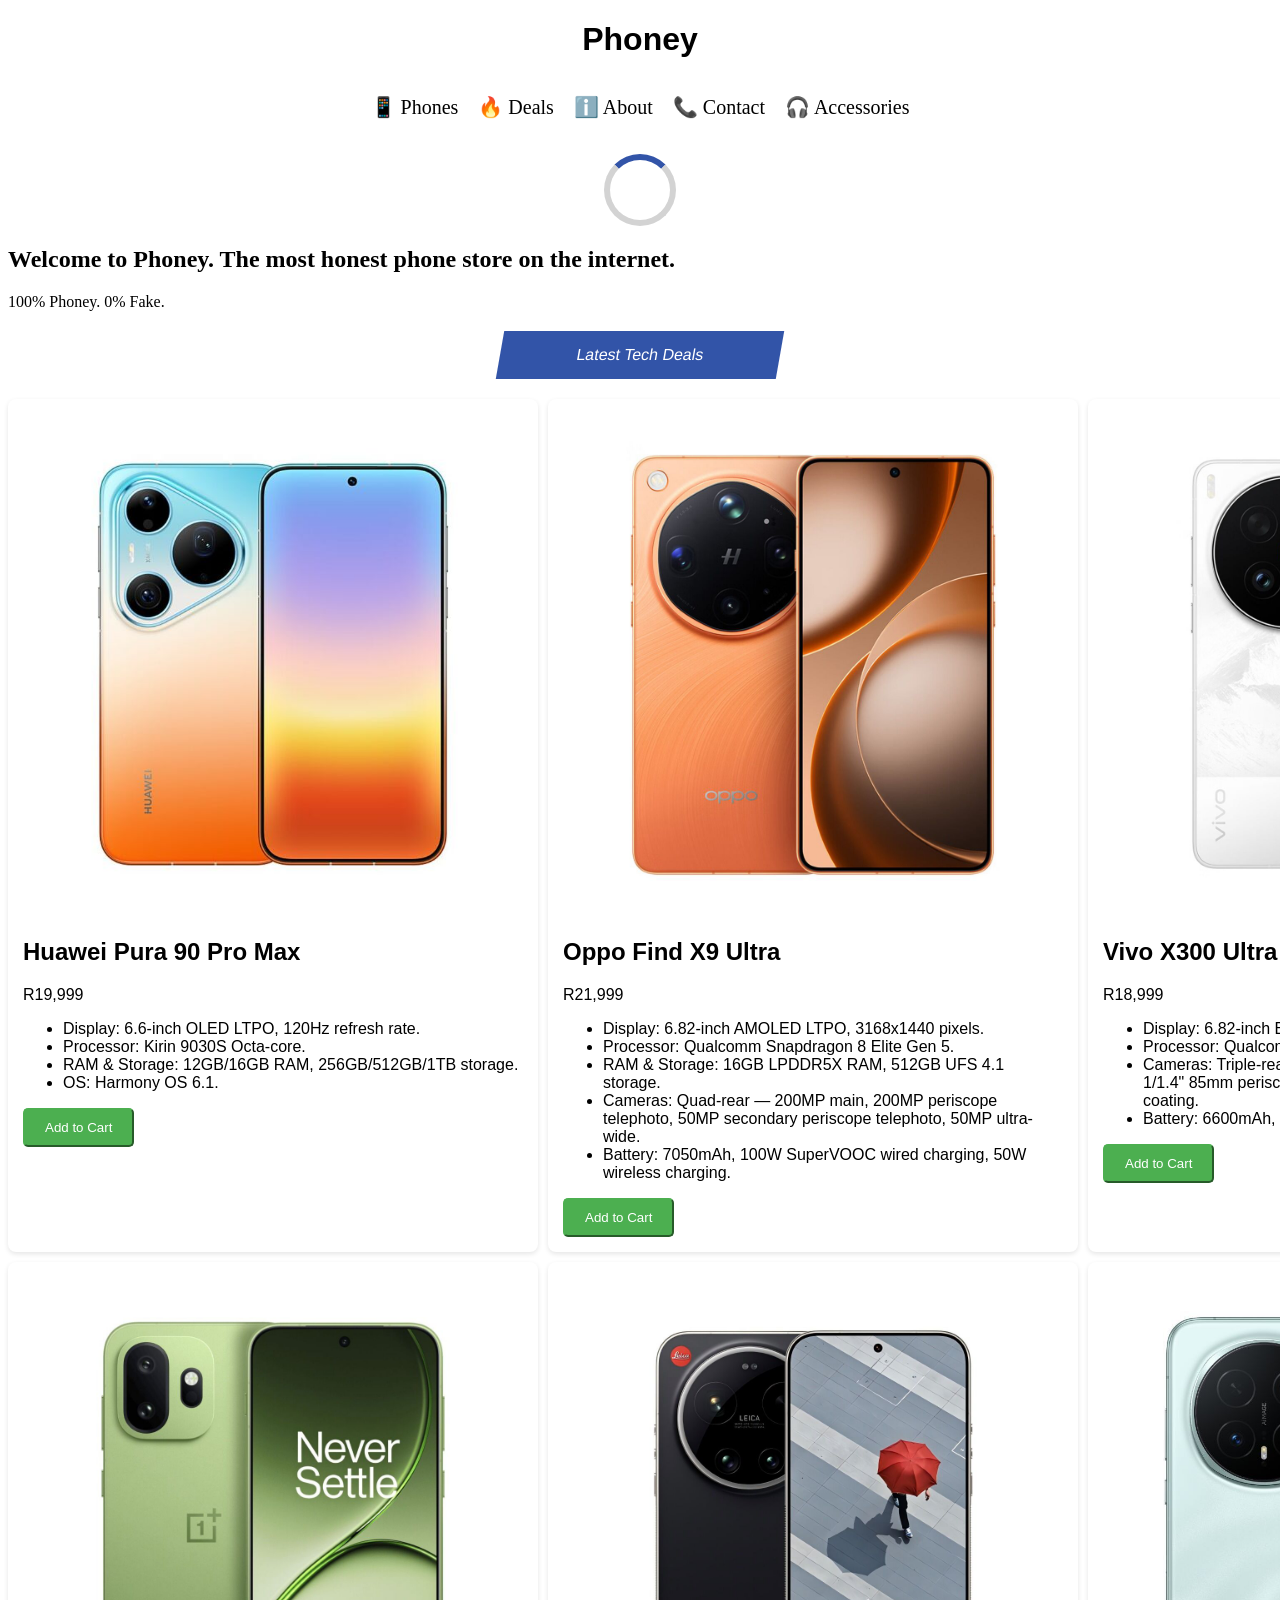
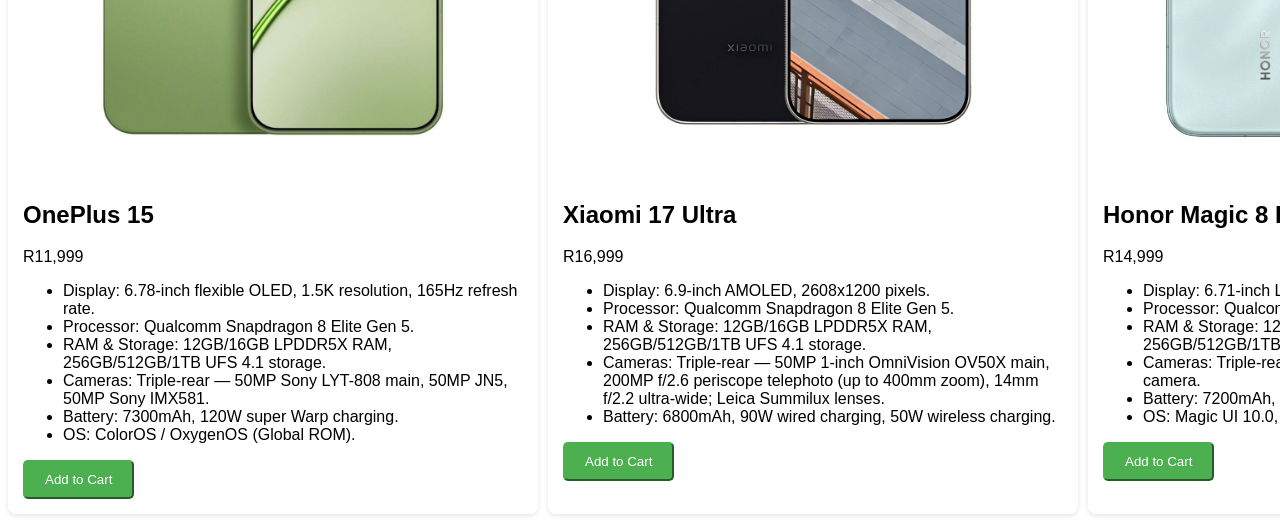
<file: index.html>
<!DOCTYPE html>
<html lang="en">
<head>
    <meta charset="UTF-8">
    <meta name="viewport" content="width=device-width, initial-scale=1.0">
    <link rel="stylesheet" href="style.css">
    <title>Phoney</title>
</head>
<body>
    <header>
        <h1>Phoney</h1>
    </header>

     <nav>
         <a href="#">📱 Phones</a>
         <a href="#">🔥 Deals</a>
         <a href="#">ℹ️ About</a>
         <a href="#">📞 Contact</a>
         <a href="#">🎧 Accessories</a>
    </nav>

<div class="loader-container">
    <div class="loader"></div>
</div>

    <section class="hero">
        <h2>Welcome to Phoney. The most honest phone store on the internet.</h2>
        <p>100% Phoney. 0% Fake.</p>
    </section>

<div class="skew-banner">
    Latest Tech Deals
</div>
    
    <main>
        <div class="card">
            <img src="Huawei Pura 90 Pro Max.jpg" width="500" height="500" alt="Huawei Pura 90 Pro Max">
            <h2>Huawei Pura 90 Pro Max</h2>
            <p>R19,999</p>
            <ul>
                <li>Display: 6.6-inch OLED LTPO, 120Hz refresh rate.</li>
                <li>Processor: Kirin 9030S Octa-core.</li>
                <li>RAM & Storage: 12GB/16GB RAM, 256GB/512GB/1TB storage.</li>
                <li>OS: Harmony OS 6.1.</li>
            </ul>
            <button>Add to Cart</button>
        </div>
        <div class="card">
            <img src="Oppo Find X9 Ultra.jpg" width="500" height="500" alt="Oppo Find X9 Ultra">
            <h2>Oppo Find X9 Ultra</h2>
            <p>R21,999</p>
            <ul>
                <li>Display: 6.82-inch AMOLED LTPO, 3168x1440 pixels.</li>
                <li>Processor: Qualcomm Snapdragon 8 Elite Gen 5.</li>
                <li>RAM & Storage: 16GB LPDDR5X RAM, 512GB UFS 4.1 storage.</li>
                <li>Cameras: Quad-rear — 200MP main, 200MP periscope telephoto, 50MP secondary periscope telephoto, 50MP ultra-wide.</li>
                <li>Battery: 7050mAh, 100W SuperVOOC wired charging, 50W wireless charging.</li>
            </ul>
            <button>Add to Cart</button>
        </div>
        <div class="card">
            <img src="Vivo X300 Ultra.jpg" width="500" height="500" alt="Vivo X300 Ultra">
            <h2>Vivo X300 Ultra</h2>
            <p>R18,999</p>
            <ul>
                <li>Display: 6.82-inch BOE Q10+ AMOLED, 3168x1440 pixels.</li>
                <li>Processor: Qualcomm Snapdragon 8 Elite Gen 5.</li>
                <li>Cameras: Triple-rear — 200MP Sony YT-901 main, 200MP 1/1.4" 85mm periscope telephoto, 50MP ultra-wide; Zeiss T* coating.</li>
                <li>Battery: 6600mAh, 100W fast charging.</li>
            </ul>
            <button>Add to Cart</button>
        </div>
        <div class="card">
            <img src="OnePlus 15.jpg" width="500" height="500" alt="OnePlus 15">
            <h2>OnePlus 15</h2>
            <p>R11,999</p>
            <ul>
               <li>Display: 6.78-inch flexible OLED, 1.5K resolution, 165Hz refresh rate.</li>
               <li>Processor: Qualcomm Snapdragon 8 Elite Gen 5.</li>
               <li>RAM & Storage: 12GB/16GB LPDDR5X RAM, 256GB/512GB/1TB UFS 4.1 storage.</li>
               <li>Cameras: Triple-rear — 50MP Sony LYT-808 main, 50MP JN5, 50MP Sony IMX581.</li>
               <li>Battery: 7300mAh, 120W super Warp charging.</li>
               <li>OS: ColorOS / OxygenOS (Global ROM).</li>
            </ul>
            <button>Add to Cart</button>
        </div>
        <div class="card">
            <img src="Xiaomi 17 Ultra.jpg" width="500" height="500" alt="Xiaomi 17 Ultra">
            <h2>Xiaomi 17 Ultra</h2>
            <p>R16,999</p>
            <ul>
                <li>Display: 6.9-inch AMOLED, 2608x1200 pixels.</li>
                <li>Processor: Qualcomm Snapdragon 8 Elite Gen 5.</li>
                <li>RAM & Storage: 12GB/16GB LPDDR5X RAM, 256GB/512GB/1TB UFS 4.1 storage.</li>
                <li>Cameras: Triple-rear — 50MP 1-inch OmniVision OV50X main, 200MP f/2.6 periscope telephoto (up to 400mm zoom), 14mm f/2.2 ultra-wide; Leica Summilux lenses.</li>
                <li>Battery: 6800mAh, 90W wired charging, 50W wireless charging.</li>
            </ul>
            <button>Add to Cart</button>
        </div>
        <div class="card">
            <img src="Honor Magic 8 Pro.jpg" width="500" height="500" alt="Honor Magic 8 Pro">
            <h2>Honor Magic 8 Pro</h2>
            <p>R14,999</p>
            <ul>
               <li>Display: 6.71-inch LTPO OLED.</li>
               <li>Processor: Qualcomm Snapdragon 8 Elite Gen.</li>
               <li>RAM & Storage: 12GB/16GB LPDDR5X RAM, 256GB/512GB/1TB storage.</li>
               <li>Cameras: Triple-rear — 50MP + 50MP + 200MP; 50MP front camera.</li>
               <li>Battery: 7200mAh, 120W rapid charging.</li>
               <li>OS: Magic UI 10.0, based on Android 16.</li>
            </ul>
            <button>Add to Cart</button>
        </div>
    </main>
</body>
</html>
</file>
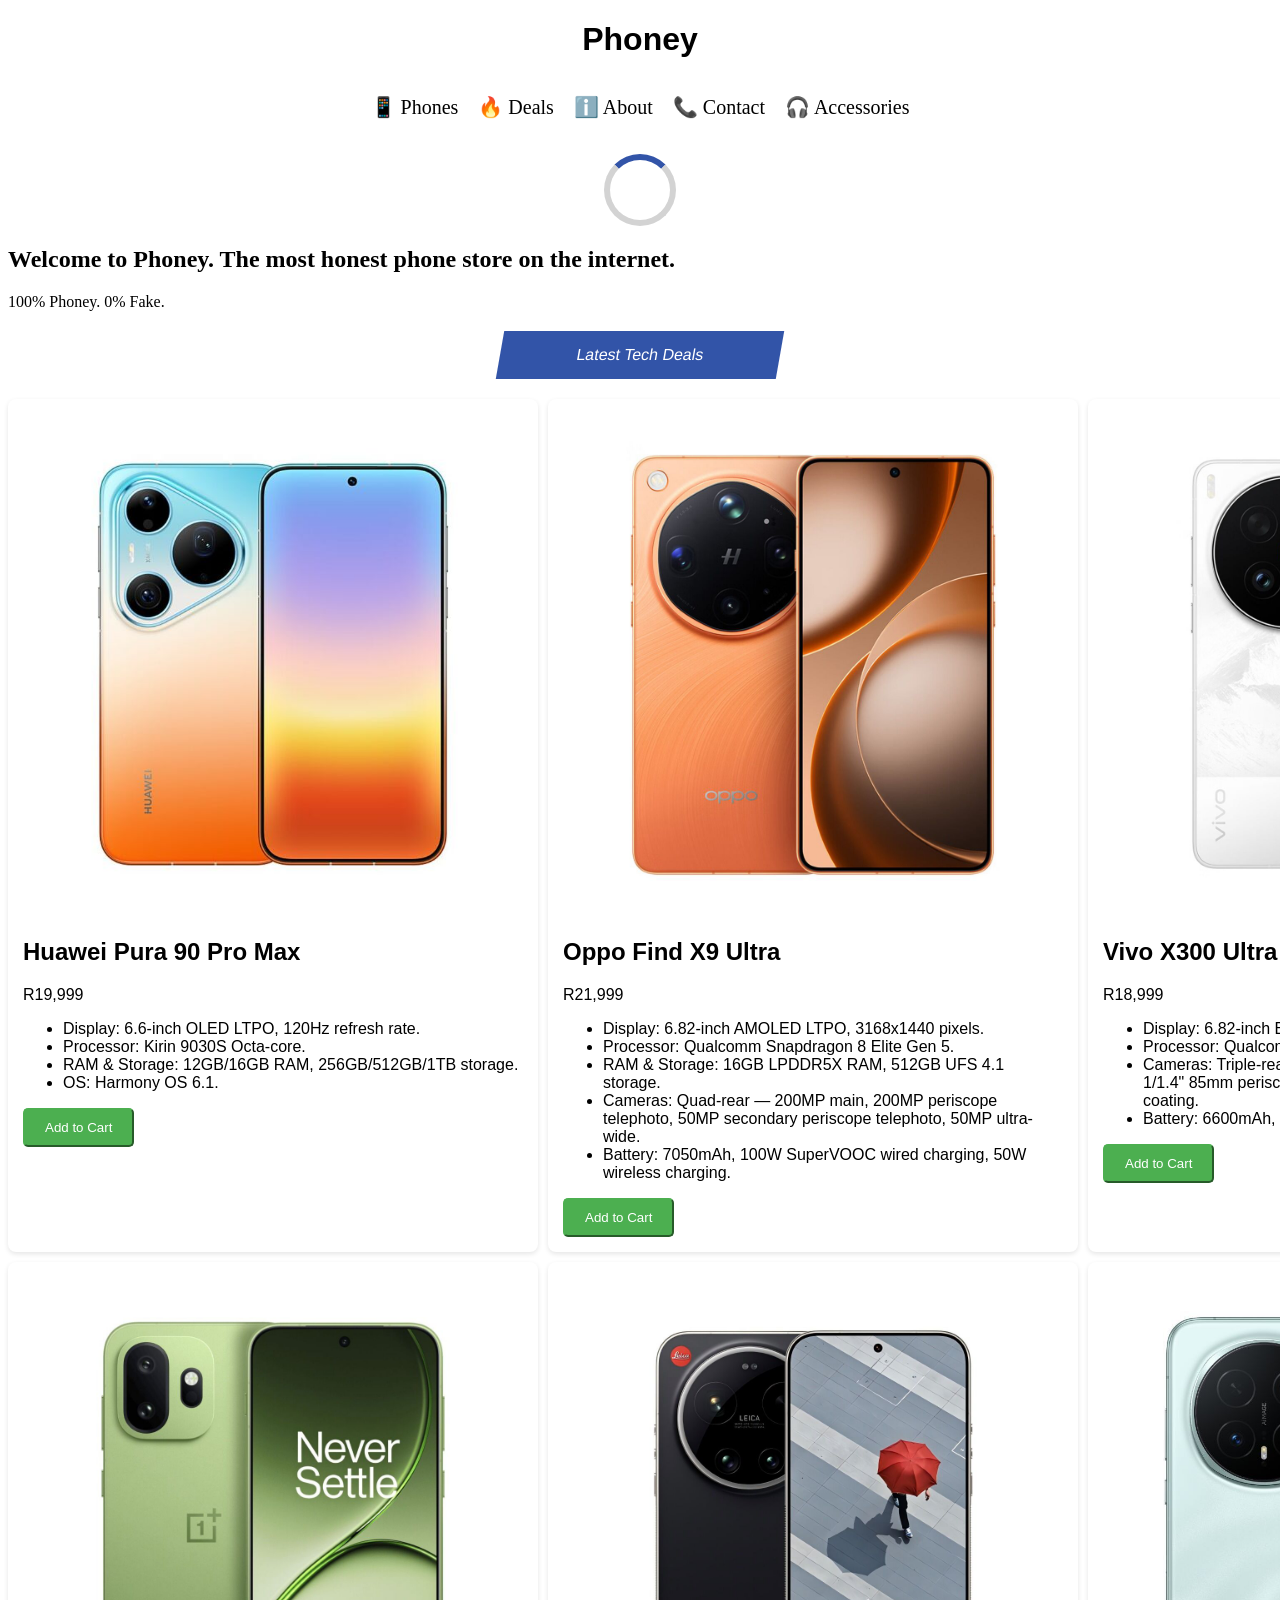
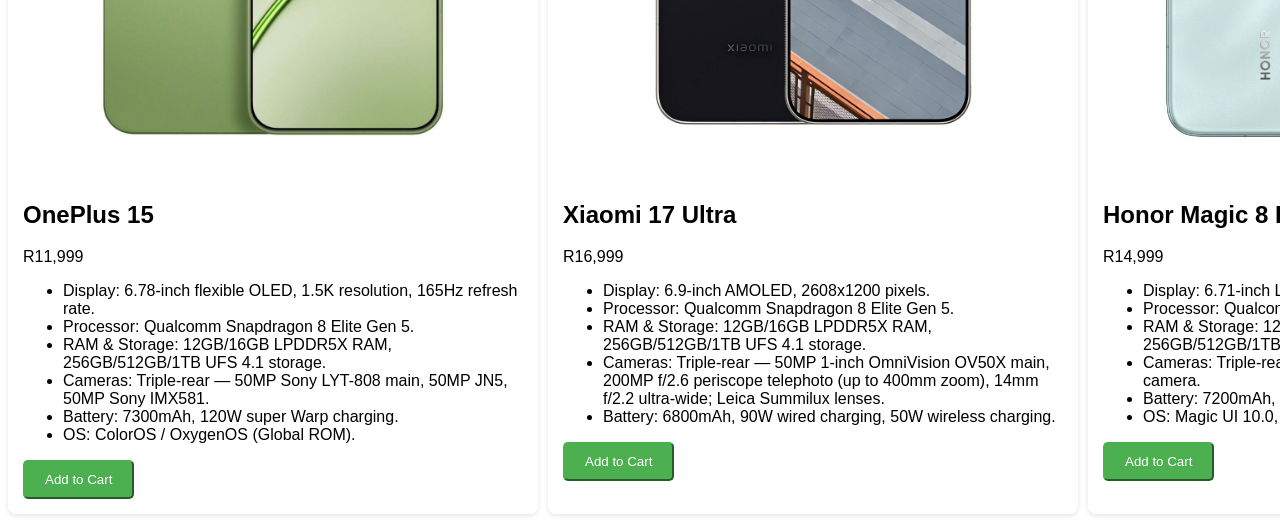
<file: Aviv Arendse - Exercise 3 - prodcuts.html>
<!DOCTYPE html>
<html lang="en">
<head>
    <meta charset="UTF-8">
    <meta name="viewport" content="width=device-width, initial-scale=1.0">
    <link rel="stylesheet" href="style.css">
    <title>Phoney</title>
</head>
<body>
    <header>
        <h1>Phoney</h1>
    </header>

     <nav>
         <a href="#">📱 Phones</a>
         <a href="#">🔥 Deals</a>
         <a href="#">ℹ️ About</a>
         <a href="#">📞 Contact</a>
         <a href="#">🎧 Accessories</a>
    </nav>

<div class="loader-container">
    <div class="loader"></div>
</div>

    <section class="hero">
        <h2>Welcome to Phoney. The most honest phone store on the internet.</h2>
        <p>100% Phoney. 0% Fake.</p>
    </section>

<div class="skew-banner">
    Latest Tech Deals
</div>
    
    <main>
        <div class="card">
            <img src="Huawei Pura 90 Pro Max.jpg" width="500" height="500" alt="Huawei Pura 90 Pro Max">
            <h2>Huawei Pura 90 Pro Max</h2>
            <p>R19,999</p>
            <ul>
                <li>Display: 6.6-inch OLED LTPO, 120Hz refresh rate.</li>
                <li>Processor: Kirin 9030S Octa-core.</li>
                <li>RAM & Storage: 12GB/16GB RAM, 256GB/512GB/1TB storage.</li>
                <li>OS: Harmony OS 6.1.</li>
            </ul>
            <button>Add to Cart</button>
        </div>
        <div class="card">
            <img src="Oppo Find X9 Ultra.jpg" width="500" height="500" alt="Oppo Find X9 Ultra">
            <h2>Oppo Find X9 Ultra</h2>
            <p>R21,999</p>
            <ul>
                <li>Display: 6.82-inch AMOLED LTPO, 3168x1440 pixels.</li>
                <li>Processor: Qualcomm Snapdragon 8 Elite Gen 5.</li>
                <li>RAM & Storage: 16GB LPDDR5X RAM, 512GB UFS 4.1 storage.</li>
                <li>Cameras: Quad-rear — 200MP main, 200MP periscope telephoto, 50MP secondary periscope telephoto, 50MP ultra-wide.</li>
                <li>Battery: 7050mAh, 100W SuperVOOC wired charging, 50W wireless charging.</li>
            </ul>
            <button>Add to Cart</button>
        </div>
        <div class="card">
            <img src="Vivo X300 Ultra.jpg" width="500" height="500" alt="Vivo X300 Ultra">
            <h2>Vivo X300 Ultra</h2>
            <p>R18,999</p>
            <ul>
                <li>Display: 6.82-inch BOE Q10+ AMOLED, 3168x1440 pixels.</li>
                <li>Processor: Qualcomm Snapdragon 8 Elite Gen 5.</li>
                <li>Cameras: Triple-rear — 200MP Sony YT-901 main, 200MP 1/1.4" 85mm periscope telephoto, 50MP ultra-wide; Zeiss T* coating.</li>
                <li>Battery: 6600mAh, 100W fast charging.</li>
            </ul>
            <button>Add to Cart</button>
        </div>
        <div class="card">
            <img src="OnePlus 15.jpg" width="500" height="500" alt="OnePlus 15">
            <h2>OnePlus 15</h2>
            <p>R11,999</p>
            <ul>
               <li>Display: 6.78-inch flexible OLED, 1.5K resolution, 165Hz refresh rate.</li>
               <li>Processor: Qualcomm Snapdragon 8 Elite Gen 5.</li>
               <li>RAM & Storage: 12GB/16GB LPDDR5X RAM, 256GB/512GB/1TB UFS 4.1 storage.</li>
               <li>Cameras: Triple-rear — 50MP Sony LYT-808 main, 50MP JN5, 50MP Sony IMX581.</li>
               <li>Battery: 7300mAh, 120W super Warp charging.</li>
               <li>OS: ColorOS / OxygenOS (Global ROM).</li>
            </ul>
            <button>Add to Cart</button>
        </div>
        <div class="card">
            <img src="Xiaomi 17 Ultra.jpg" width="500" height="500" alt="Xiaomi 17 Ultra">
            <h2>Xiaomi 17 Ultra</h2>
            <p>R16,999</p>
            <ul>
                <li>Display: 6.9-inch AMOLED, 2608x1200 pixels.</li>
                <li>Processor: Qualcomm Snapdragon 8 Elite Gen 5.</li>
                <li>RAM & Storage: 12GB/16GB LPDDR5X RAM, 256GB/512GB/1TB UFS 4.1 storage.</li>
                <li>Cameras: Triple-rear — 50MP 1-inch OmniVision OV50X main, 200MP f/2.6 periscope telephoto (up to 400mm zoom), 14mm f/2.2 ultra-wide; Leica Summilux lenses.</li>
                <li>Battery: 6800mAh, 90W wired charging, 50W wireless charging.</li>
            </ul>
            <button>Add to Cart</button>
        </div>
        <div class="card">
            <img src="Honor Magic 8 Pro.jpg" width="500" height="500" alt="Honor Magic 8 Pro">
            <h2>Honor Magic 8 Pro</h2>
            <p>R14,999</p>
            <ul>
               <li>Display: 6.71-inch LTPO OLED.</li>
               <li>Processor: Qualcomm Snapdragon 8 Elite Gen.</li>
               <li>RAM & Storage: 12GB/16GB LPDDR5X RAM, 256GB/512GB/1TB storage.</li>
               <li>Cameras: Triple-rear — 50MP + 50MP + 200MP; 50MP front camera.</li>
               <li>Battery: 7200mAh, 120W rapid charging.</li>
               <li>OS: Magic UI 10.0, based on Android 16.</li>
            </ul>
            <button>Add to Cart</button>
        </div>
    </main>
</body>
</html>
</file>
<file: style.css>
main {
    display: grid;
    grid-template-columns: repeat(3, 1fr);
    gap: 10px;
}

.card {
    box-shadow: 0 2px 5px rgba(0,0,0,0.1);
    border-radius: 8px;
    padding: 15px;
    background-color: white;
    transition: all 0.3s ease;
    font-family: 'Bebas Neue', sans-serif;
    animation: slide-up 1.5s ease-in;
    animation-fill-mode: backwards;
}

.card:hover {
    transform: scale(1.025) translateY(-10px);
}

button {
    background-color: #4CAF50;
    color: white;
    padding: 10px 20px;
    border-radius: 5px;
    border-color: #4CAF50;
    transition: all 0.5s ease;
    animation: pulse 1s infinite ;
}

button:hover {
    background-color: green;
    animation-play-state: paused;
}

@keyframes pulse {
    0% {transform: scale(1);}
    50% {transform: scale(1.1);}
    100% {transform: scale(1);}
}

@media (max-width: 768px) {
    main {
        grid-template-columns: repeat(2, 1fr);
    }
}

@media (max-width: 480px) {
    main {
        grid-template-columns: repeat(1, 1fr);
    }
}

h1 {
    font-family: 'Benzin', sans-serif;
    text-align: center;
}

@keyframes shift {
    from {
       background-color: #3254a8; 
    }
    to {
        background-color: #697a83;
    }
}

.hero {
    animation: shift 2s ease-in-out;
}

@keyframes slide-up {
    from {
       opacity: 0;
       transform: translateY(100px);
    }
    to {
       opacity: 1;
       transform: translateY(0);
    }
}

.card:nth-child(1) {animation-delay: 0.2s;}
.card:nth-child(2) {animation-delay: 0.4s;}
.card:nth-child(3) {animation-delay: 0.6s;}
.card:nth-child(4) {animation-delay: 0.8s;}
.card:nth-child(5) {animation-delay: 1s;}
.card:nth-child(6) {animation-delay: 1.2s;}

.loader-container {
    display: flex;
    justify-content: center;
    align-items: center;
    margin: 20px;
}

.loader {
    width: 60px;
    height: 60px;
    border: 6px solid #d3d3d3;
    border-top: 6px solid #3254a8;
    border-radius: 50%;
    animation: spin 1s linear infinite;
    transform-origin: center;
}

@keyframes spin {
    from {
        transform: rotate(0deg);
    }

    to {
        transform: rotate(360deg);
    }
}

nav {
    display: flex;
    justify-content: center;
    gap: 20px;
    padding: 15px;
}

nav a {
    text-decoration: none;
    color: black;
    font-size: 20px;
    transition:
        color 0.3s ease,
        transform 0.3s ease,
        opacity 0.3s ease;
}

nav a:hover {
    color: #3254a8;
    transform: translateY(-5px) rotate(5deg);
    opacity: 0.8;
}

.skew-banner {
    background-color: #3254a8;
    color: white;
    padding: 15px;
    width: 250px;
    margin: 20px auto;
    text-align: center;
    transform: skew(-10deg);
    font-family: 'Bebas Neue', sans-serif;
}

transform-origin: center;

nav a {
    transform-origin: center;
}
</file>
